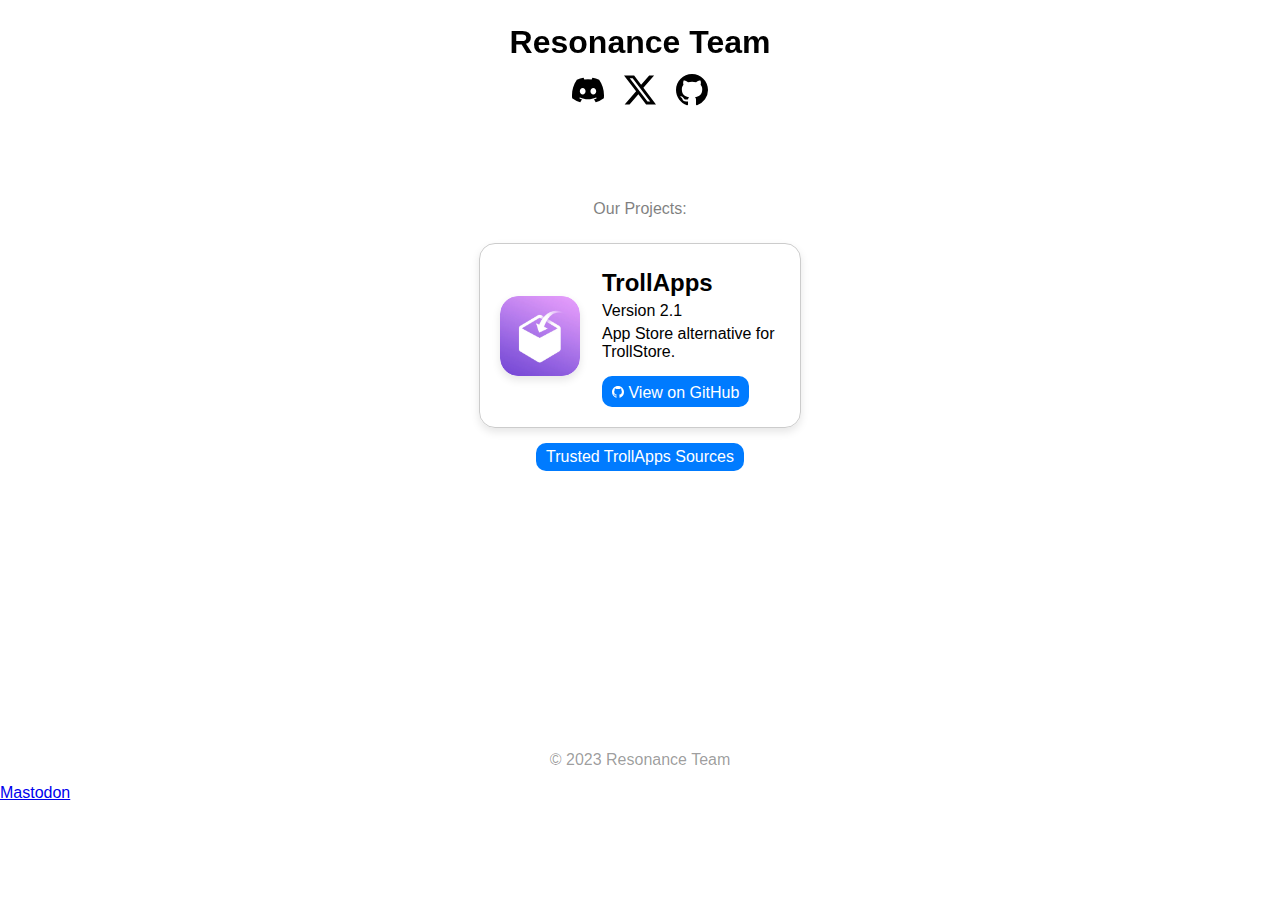
<file: index.html>
<!DOCTYPE html>
<html lang="en">
<head>
    <meta charset="UTF-8">
    <meta name="viewport" content="width=device-width, initial-scale=1.0">

    <link rel="shortcut icon" href="../img/ResonanceStoreIcon.webp"/>
    <link rel="apple-touch-icon" href="../img/ResonanceStoreIcon.webp"/>
    <link rel="icon" type="image/png" sizes="180x180" href="../img/ResonanceStoreIcon.webp"/>
    <meta name="msapplication-TileColor" content="#A156f6" />
    <meta name="msapplication-TileImage" content="../img/ResonanceStoreIcon.webp"/>
    <meta name="theme-color" content="#A156f6" media="only x">

    <link rel="stylesheet" href="../css/styles.css">

    <link rel="icon" type="image/x-icon" href="https://theresonanceteam.github.io/img/ResonanceStoreIcon.webp">
    
    <title>Resonance Team</title>
    
    <meta name="title" content="Resonance Team" />
    <meta name="description" content="Creators of TrollApps." />
    
    <!-- Open Graph / Facebook -->
    <meta property="og:type" content="webassets" />
    <meta property="og:url" content="https://theresonanceteam.github.io" />
    <meta property="og:title" content="Resonance Team" />
    <meta property="og:description" content="Creators of TrollApps."/>
    <meta property="og:image" content="https://theresonanceteam.github.io/img/meta.webp"/>
    
    <!-- Twitter -->
    <meta property="twitter:card" content="summary_large_image" />
    <meta property="twitter:url" content="https://theresonanceteam.github.io" />
    <meta property="twitter:title" content="Resonance Team" />
    <meta property="twitter:description" content="Creators of TrollApps."/>
    <meta property="twitter:image" content="https://theresonanceteam.github.io/img/meta.webp"/>
</head>
<body>
    <div class="navbar">
        <h1>Resonance Team</h1>
    </div>
    <div class="navbar-buttons">
        <div class="navbar-left">
            <a href="https://discord.gg/PrF6XqpGgX">
                <svg xmlns="http://www.w3.org/2000/svg" width="32" height="32" fill="currentColor" class="bi bi-discord" viewBox="0 0 16 16">
                <path d="M13.545 2.907a13.227 13.227 0 0 0-3.257-1.011.05.05 0 0 0-.052.025c-.141.25-.297.577-.406.833a12.19 12.19 0 0 0-3.658 0 8.258 8.258 0 0 0-.412-.833.051.051 0 0 0-.052-.025c-1.125.194-2.22.534-3.257 1.011a.041.041 0 0 0-.021.018C.356 6.024-.213 9.047.066 12.032c.001.014.01.028.021.037a13.276 13.276 0 0 0 3.995 2.02.05.05 0 0 0 .056-.019c.308-.42.582-.863.818-1.329a.05.05 0 0 0-.01-.059.051.051 0 0 0-.018-.011 8.875 8.875 0 0 1-1.248-.595.05.05 0 0 1-.02-.066.051.051 0 0 1 .015-.019c.084-.063.168-.129.248-.195a.05.05 0 0 1 .051-.007c2.619 1.196 5.454 1.196 8.041 0a.052.052 0 0 1 .053.007c.08.066.164.132.248.195a.051.051 0 0 1-.004.085 8.254 8.254 0 0 1-1.249.594.05.05 0 0 0-.03.03.052.052 0 0 0 .003.041c.24.465.515.909.817 1.329a.05.05 0 0 0 .056.019 13.235 13.235 0 0 0 4.001-2.02.049.049 0 0 0 .021-.037c.334-3.451-.559-6.449-2.366-9.106a.034.034 0 0 0-.02-.019Zm-8.198 7.307c-.789 0-1.438-.724-1.438-1.612 0-.889.637-1.613 1.438-1.613.807 0 1.45.73 1.438 1.613 0 .888-.637 1.612-1.438 1.612m5.316 0c-.788 0-1.438-.724-1.438-1.612 0-.889.637-1.613 1.438-1.613.807 0 1.451.73 1.438 1.613 0 .888-.631 1.612-1.438 1.612"/>
              </svg>
            </a>
            <a href="https://twitter.com/_resonanceteam">
                <svg xmlns="http://www.w3.org/2000/svg" width="32" height="32" fill="currentColor" class="bi bi-twitter-x" viewBox="0 0 16 16">
                    <path d="M12.6.75h2.454l-5.36 6.142L16 15.25h-4.937l-3.867-5.07-4.425 5.07H.316l5.733-6.57L0 .75h5.063l3.495 4.633L12.601.75Zm-.86 13.028h1.36L4.323 2.145H2.865l8.875 11.633Z"/>
                </svg>
            </a>
            <a href="https://github.com/TheResonanceTeam">
                <svg xmlns="http://www.w3.org/2000/svg" width="32" height="32" fill="currentColor" class="bi bi-github" viewBox="0 0 16 16">
                    <path d="M8 0C3.58 0 0 3.58 0 8c0 3.54 2.29 6.53 5.47 7.59.4.07.55-.17.55-.38 0-.19-.01-.82-.01-1.49-2.01.37-2.53-.49-2.69-.94-.09-.23-.48-.94-.82-1.13-.28-.15-.68-.52-.01-.53.63-.01 1.08.58 1.23.82.72 1.21 1.87.87 2.33.66.07-.52.28-.87.51-1.07-1.78-.2-3.64-.89-3.64-3.95 0-.87.31-1.59.82-2.15-.08-.2-.36-1.02.08-2.12 0 0 .67-.21 2.2.82.64-.18 1.32-.27 2-.27.68 0 1.36.09 2 .27 1.53-1.04 2.2-.82 2.2-.82.44 1.1.16 1.92.08 2.12.51.56.82 1.27.82 2.15 0 3.07-1.87 3.75-3.65 3.95.29.25.54.73.54 1.48 0 1.07-.01 1.93-.01 2.2 0 .21.15.46.55.38A8.012 8.012 0 0 0 16 8c0-4.42-3.58-8-8-8"/>
                </svg>
            </a>
        </div>
    </div>

    <div class="web-content">
        <div class="section-header">
            <p>Our Projects:</p>
        </div>
        
        <section class="projects">
            <div class="project-card">
                <div class="card">
                    <img src="/img/ResonanceStoreIcon.webp" alt="TrollApps Icon">
                </div>
                <div class="project-info">
                    <h2>TrollApps</h2>
                    <p>Version 2.1</p>
                    <p>App Store alternative for TrollStore.</p>
                    <a href="https://github.com/TheResonanceTeam/TrollApps" target="_blank">
                        <svg xmlns="http://www.w3.org/2000/svg" width="12" height="12" fill="currentColor" class="bi bi-github" viewBox="0 0 16 16">
                            <path d="M8 0C3.58 0 0 3.58 0 8c0 3.54 2.29 6.53 5.47 7.59.4.07.55-.17.55-.38 0-.19-.01-.82-.01-1.49-2.01.37-2.53-.49-2.69-.94-.09-.23-.48-.94-.82-1.13-.28-.15-.68-.52-.01-.53.63-.01 1.08.58 1.23.82.72 1.21 1.87.87 2.33.66.07-.52.28-.87.51-1.07-1.78-.2-3.64-.89-3.64-3.95 0-.87.31-1.59.82-2.15-.08-.2-.36-1.02.08-2.12 0 0 .67-.21 2.2.82.64-.18 1.32-.27 2-.27.68 0 1.36.09 2 .27 1.53-1.04 2.2-.82 2.2-.82.44 1.1.16 1.92.08 2.12.51.56.82 1.27.82 2.15 0 3.07-1.87 3.75-3.65 3.95.29.25.54.73.54 1.48 0 1.07-.01 1.93-.01 2.2 0 .21.15.46.55.38A8.012 8.012 0 0 0 16 8c0-4.42-3.58-8-8-8"/>
                        </svg>
                        View on GitHub
                    </a>
                </div>
            </div>
            <a class="trusted-sources-button" href="/trusted-sources/">Trusted TrollApps Sources</a>
        </section>
    </div>

    <footer>
        <div class="container">
          <p>&copy; 2023 Resonance Team</p>
        </div>
    </footer>

    <a rel="me" href="https://procursus.social/@resonance">Mastodon</a>
    
    <script src="/js/main.js"></script>
</body>
</html>
</file>
<file: css/styles.css>
body {
    margin: 0;
    padding: 0;
    font-family: 'Helvetica', sans-serif;
    background-color: #fff;
    color: #000;
}

.navbar {
    position: fixed;
    top: 0;
    left: 0;
    width: 100%;
    background-color: rgba(255, 255, 255, 0.8);
    text-align: center;
    padding-top: 24px;
    padding-bottom: 20px;
    display: flex;
    justify-content: space-between;
    align-items: center; /* Vertically center the content */
    z-index: 1000;
}

.navbar h1 {
    width: 100%;
}

footer {
    background-color: #fff; /* Choose your preferred background color */
    color: rgba(0, 0, 0, 0.4);
    text-align: center;
    padding: 10px 0;
    margin-top: 32vh; /* Push the footer to the bottom */
}

.project-info svg {
    margin-top: 5px;
}

.project-info a {
    text-align: top;
}

.navbar-buttons {
    position: fixed;
    top: 0;
    left: 0;
    width: 100%;
    background-color: rgba(255, 255, 255, 0);
    text-align: center;
    padding: 20px;
    display: flex;
    justify-content: space-between;
    align-items: center; /* Vertically center the content */
    z-index: 1000;
}

.trusted-sources-button {
    position: absolute;
    margin-top: 200px;
    background-color: #007bff;
    color: #fff;
    text-decoration: none;
    border-radius: 10px;
    padding: 5px 10px;
    transition: all 0.2s;
}

.trusted-sources-button:hover {
    background-color: #0067d5;
}

.add-all-container {
    width: 100%;
    text-align: center;
    align-items: center;
    justify-content: center;
    margin-top: 50px;
    margin-bottom: 35px;
}

.add-all-button {
    position: relative;
    margin-top: 200px;
    background-color: #007bff;
    color: #fff;
    text-decoration: none;
    border-radius: 10px;
    padding: 5px 10px;
    transition: all 0.2s;
}

.add-all-button:hover {
    background-color: #0067d5;
}

@media (max-width: 9999999999px) { /*was 675px*/
    .navbar-buttons {
        flex-direction: column; /* Stack buttons vertically on smaller screens */
        align-items: center; /* Center buttons horizontally */
        width: 100%; /* Ensure buttons take full width */
        padding: 0;
    }

    .navbar {
        padding-bottom: 64px;
    }

    .navbar-left {
        padding-top: 64px;
    }

    .navbar-buttons a {
        margin: 5px 0; /* Add some vertical margin between items */
    }
}

h1 {
    text-align: center;
    width: 100%;
    margin: 0; /* Set margin to zero */
}

.navbar-left {
    display: flex;
    align-items: center;
}

/* Style for the buttons */
.navbar-buttons a {
    display: inline-block;
    padding: 5px 10px;
    color: #000;
    text-decoration: none;
    border-radius: 4px;
    margin-left: 10px;
    transition: all 0.2s;
}

.navbar-buttons a:hover {
    transform: scale(1.2);
    color: #007bff;
}

/* Style for the left button */
.navbar-left a {
    margin-left: auto; /* Push the button to the left */
}

.web-content {
    margin-top: 200px;
}

.projects {
    display: flex;
    justify-content: space-around;
    padding: 20px;
}

.project-card {
    border: 1px solid #ccc;
    border-radius: 16px;
    overflow: hidden;
    width: 300px;
    display: flex;
    align-items: center;
    padding-left: 20px;
    padding-top: 10px;
    padding-bottom: 10px;
    box-shadow: 0px 4px 8px rgba(0, 0, 0, 0.1);
}

.card {
    perspective: 1000px;
    margin: 0 !important;
    margin-right: 12px !important;
    padding: 0 !important;
    width: 80px !important;
    height: 80px !important;
}

.card img {
    border-radius: 18px;
    box-shadow: 0px 4px 8px rgba(0, 0, 0, 0.1);
}

.section-header {
    width: 100%;
    align-items: center;
    text-align: center;
    opacity: 0.5;
}

img {
    max-width: 80px;
    max-height: 80px;
    margin-right: 10px;
    margin-bottom: 20px;
}

.project-info {
    padding: 10px;
    flex-grow: 1;
}

h2 {
    margin: 5px 0;
}

p {
    margin: 5px 0;
}

.project-card a {
    display: inline-block;
    padding: 5px 10px;
    margin-top: 10px;
    background-color: #007bff;
    color: #fff;
    text-decoration: none;
    border-radius: 10px;
    transition: all 0.2s;
}

.project-card a:hover {
    background-color: #0067d5;
}

@media (prefers-color-scheme: dark) {
    body {
        background-color: #000;
        color: #fff;
    }
    footer {
        background-color: #000;
        color: rgba(255, 255, 255, 0.4);
    }
    .navbar {
        background-color: rgba(0, 0, 0, 0.8);
    }
    .navbar-buttons a {
        color: #fff;
    }
    .project-card {
        border: 1px solid #383838;
    }
}
</file>
